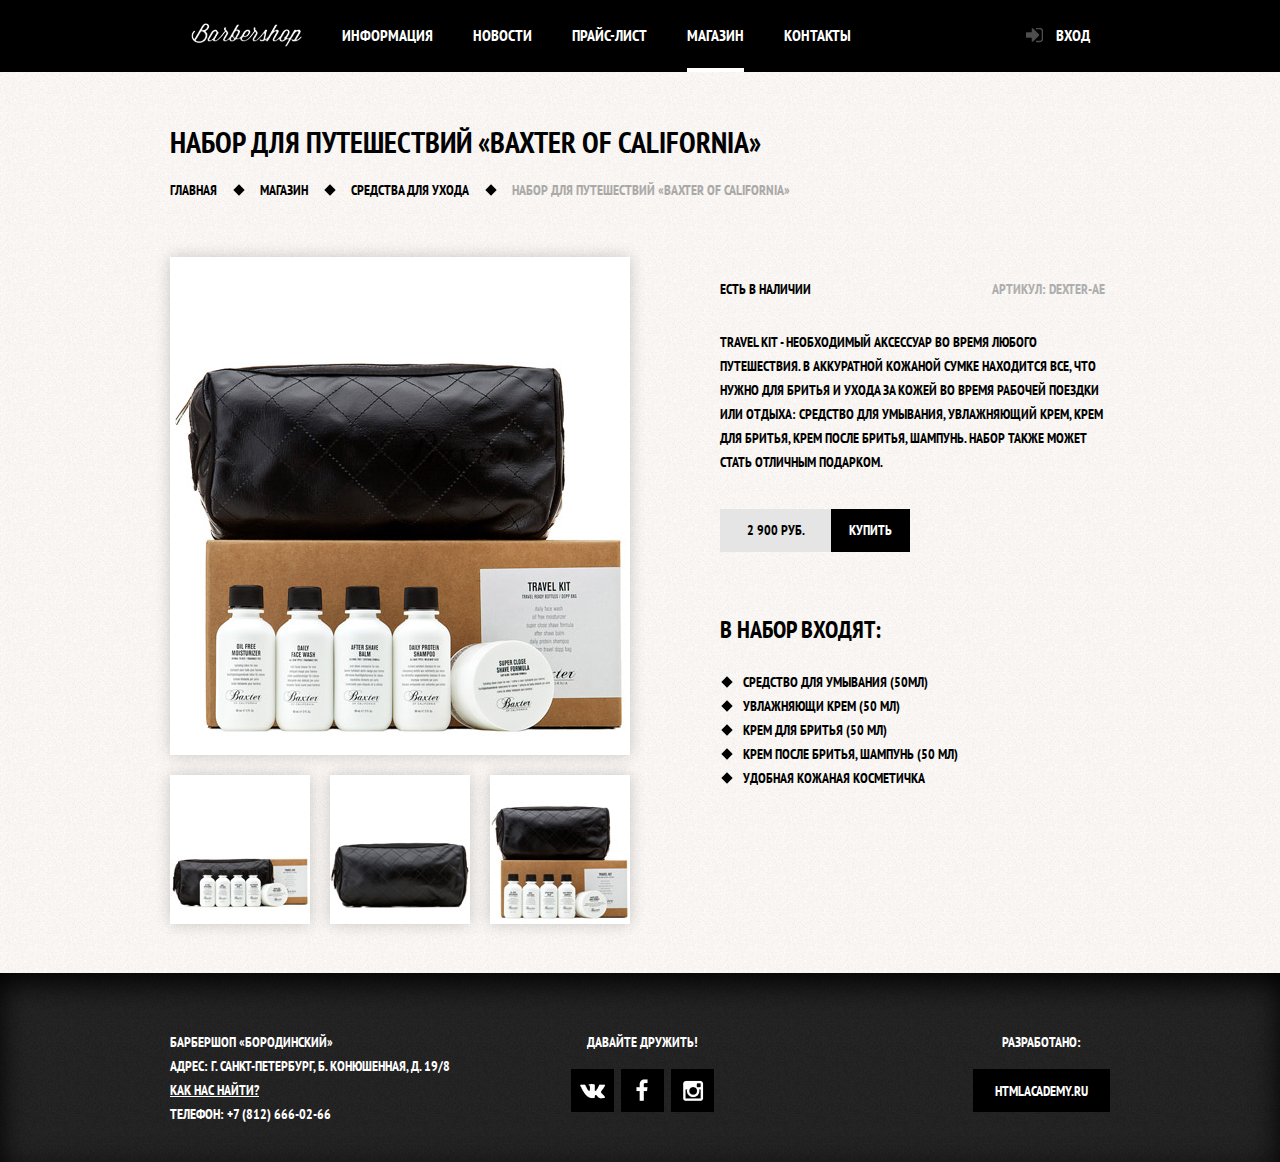
<file: catalog-item.html>
<!DOCTYPE html>
<html lang="ru">
  <head>
    <meta charset="utf-8">
    <title>Набор для путешествий &laquo;Baxter of California&raquo; - Барбершоп «Бородинский»</title>
    <link href="https://fonts.googleapis.com/css?family=PT+Sans+Narrow:400,700&subset=cyrillic" rel="stylesheet">
    <link href="css/normalize.css" rel="stylesheet">
    <link href="css/style.css" rel="stylesheet">
  </head>
  <body class="catalog-item-inner">
    <header class="main-header">
      <div class="container clearfix">
        <nav class="main-navigation clearfix">
          <a class="logo-inner"><img src="img/logo.png" width="111" height="24" alt="Барбершоп"></a>
          <a href="#">Информация</a>
          <a href="#">Новости</a>
          <a href="#">Прайс-лист</a>
          <a class="active-page" href="#">Магазин</a>
          <a href="#">Контакты</a>
        </nav>
        <div class="user-block">
          <a class="login" href="#">Вход</a>
        </div>
      </div>
    </header>
    <main class="container">
      <h1 class="page-title">Набор для путешествий &laquo;Baxter of California&raquo;</h1>
      <div class="breadcrumbs">
        <a href="#">Главная</a>
        <a href="#">Магазин</a>
        <a href="#">Средства для ухода</a>
        <a class="breadcrumbs-active">Набор для путешествий &laquo;Baxter of California&raquo;</a>
      </div>
      <div class="catalog-item clearfix">
        <div class="catalog-item-left">
          <div class="active-gallery-item">
            <img src="img/product-item-3-big.jpg" width="460" height="498" alt="Набор для путешествий &laquo;Baxter of California&raquo;">
          </div>
          <div class="gallery">
            <a href="#"><img src="img/product-item-1.jpg" width="140" height="149" alt="Набор для путешествий &laquo;Baxter of California&raquo;"></a>
            <a href="#"><img src="img/product-item-2.jpg" width="140" height="149" alt="Набор для путешествий &laquo;Baxter of California&raquo;"></a>
            <a href="#"><img src="img/product-item-3.jpg" width="140" height="149" alt="Набор для путешествий &laquo;Baxter of California&raquo;"></a>
          </div>
        </div>
        <div class="catalog-item-right">
          <div class="description">
            <header class="description-header clearfix">
              <div class="product-status">Есть в наличии</div>
              <div class="vendor-code">Артикул: Dexter-AE</div>
            </header>
            <p>Travel kit - необходимый аксессуар во время любого
               путешествия. В аккуратной кожаной сумке находится все, что
               нужно для бритья и ухода за кожей во время рабочей поездки
               или отдыха: средство для умывания, увлажняющий крем, крем
               для бритья, крем после бритья, шампунь. Набор также может
               стать отличным подарком.
            </p>
            <div class="products-panel">
                <span class="price">2 900 руб.</span>
                <a class="btn btn-buy" href="#">Купить</a>
            </div>
          </div>
          <div class="consist">
            <h2 class="list-title">В набор входят:</h2>
            <ul class="list-items">
              <li>Средство для умывания (50мл)</li>
              <li>Увлажняющи крем (50 мл)</li>
              <li>Крем для бритья (50 мл)</li>
              <li>Крем после бритья, шампунь (50 мл)</li>
              <li>Удобная кожаная косметичка</li>
            </ul>
          </div>
        </div>
      </div>
    </main>
    <footer class="main-footer">
      <div class="container clearfix">
        <section class="footer-contacts">
          Барбершоп «Бородинский»<br>
          Адрес: г. Санкт-Петербург, Б. Конюшенная, д. 19/8<br>
          <a href="#">Как нас найти?</a><br>
          Телефон: <a class="phone" href="tel:+78126660266">+7 (812) 666-02-66</a>
        </section>
        <section class="footer-social">
          <p>Давайте дружить!</p>
          <div class="socials">
            <a class="btn btn-social-vk" href="#">Вконтакте</a>
            <a class="btn btn-social-fb" href="#">Фейсбук</a>
            <a class="btn btn-social-inst" href="#">Инстаграм</a>
          </div>
        </section>
        <section class="footer-copyright">
          <p>Разработано:</p>
          <a class="btn" href="https://htmlacademy.ru">HTMLACADEMY.RU</a>
        </section>
      </div>
    </footer>
  </body>
</html>
</file>
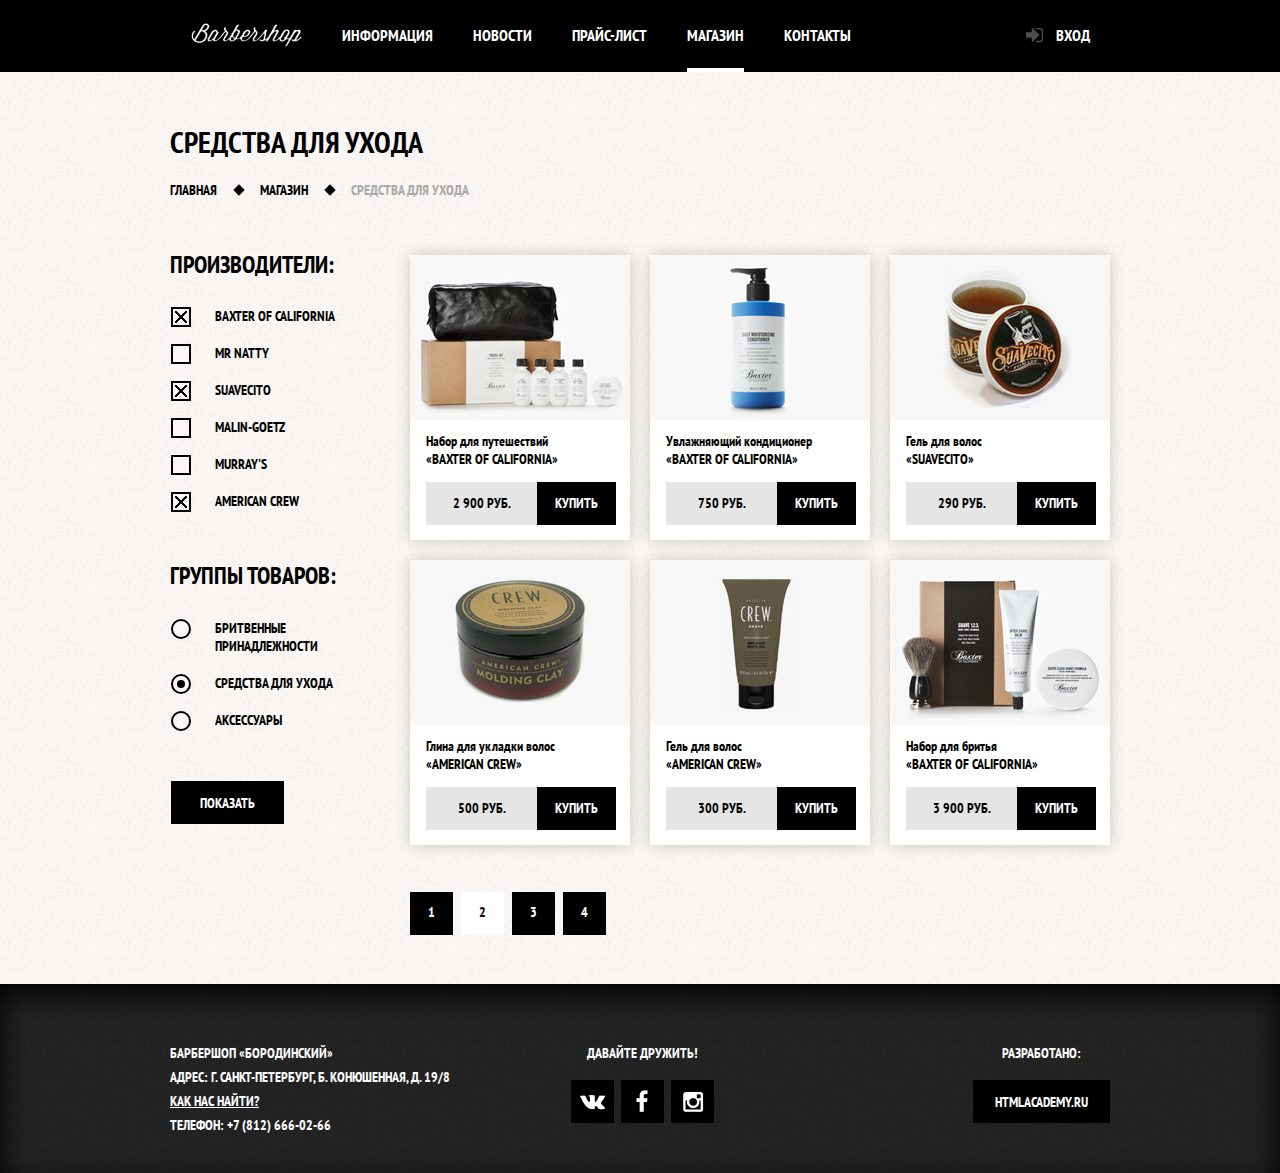
<file: catalog.html>
<!DOCTYPE html>
<html lang="ru">
  <head>
    <meta charset="utf-8">
    <title>Средства для ухода - Барбершоп «Бородинский»</title>
    <link href="https://fonts.googleapis.com/css?family=PT+Sans+Narrow:400,700&subset=cyrillic" rel="stylesheet">
    <link href="css/normalize.css" rel="stylesheet">
    <link href="css/style.css" rel="stylesheet">
  </head>
  <body>
    <header class="main-header">
      <div class="container clearfix">
        <nav class="main-navigation clearfix">
          <a class="logo-inner" href="#"><img src="img/logo.png" width="111" height="24" alt="Барбершоп Бородинский"></a>
          <a href="#">Информация</a>
          <a href="#">Новости</a>
          <a href="#">Прайс-лист</a>
          <a class="active-page" href="#">Магазин</a>
          <a href="#">Контакты</a>
        </nav>
        <div class="user-block">
          <a class="login" href="#">Вход</a>
        </div>
      </div>
    </header>
    <main class="container">
      <h1 class="page-title">Средства для ухода</h1>
      <div class="breadcrumbs">
        <a href="#">Главная</a>
        <a href="#">Магазин</a>
        <a class="breadcrumbs-active">Средства для ухода</a>
      </div>
      <div class="catalog clearfix">
        <div class="catalog-filters">
          <form action="#" method="post">
            <div class="filters-item manufacturers">
              <h2 class="filters-title">Производители:</h2>
              <input type="checkbox" name="baxter-of-california" id="mf-cb1" checked>
              <label for="mf-cb1">Baxter of California</label>
              <input type="checkbox" name="mr-natty" id="mf-cb2">
              <label for="mf-cb2">Mr Natty</label>
              <input type="checkbox" name="suavecito" id="mf-cb3" checked>
              <label for="mf-cb3">Suavecito</label>
              <input type="checkbox" name="malin-goetz" id="mf-cb4">
              <label for="mf-cb4">Malin-Goetz</label>
              <input type="checkbox" name="murrays" id="mf-cb5">
              <label for="mf-cb5">Murray's</label>
              <input type="checkbox" name="american-crew" id="mf-cb6" checked>
              <label for="mf-cb6">American crew</label>
            </div>
            <div class="filters-item products-groups">
              <h2 class="filters-title">Группы товаров:</h2>
              <input type="radio" name="products-groups-item" id="pg-rb1" value="shaving accessories">
              <label for="pg-rb1"> Бритвенные принадлежности</label>
              <input type="radio" name="products-groups-item" id="pg-rb2" value="preparations for the care" checked>
              <label for="pg-rb2">Средства для ухода</label>
              <input type="radio" name="products-groups-item" id="pg-rb3" value="accessories">
              <label for="pg-rb3">Аксессуары</label>
            </div>
            <button type="submit" class="btn btn-filter">Показать</button>
          </form>
        </div>
        <section class="products clearfix">
          <article class="products-card">
            <div class="products-item">
              <a href="catalog-item.html"><img src="img/product-1.jpg" width="220" height="165" alt="Набор для путешествий &laquo;Baxter of California&raquo;"></a>
              <h2 class="products-item-title">
                <a href="catalog-item.html">Набор для путешествий<span class="products-manufacturer">&laquo;Baxter of California&raquo;</span></a>
              </h2>
            </div>
            <div class="products-panel">
                <span class="price">2 900 руб.</span>
                <a class="btn btn-buy" href="catalog-item.html">Купить</a>
            </div>
          </article>
          <article class="products-card">
            <div class="products-item">
              <a href="#"><img src="img/product-2.jpg" width="220" height="165" alt="Увлажняющий кондиционер &laquo;Baxter of California&raquo;"></a>
              <h2 class="products-item-title">
                <a href="#">Увлажняющий кондиционер<span class="products-manufacturer">&laquo;Baxter of California&raquo;</span></a>
              </h2>
            </div>
            <div class="products-panel">
                <span class="price">750 руб.</span>
                <a class="btn btn-buy" href="#">Купить</a>
            </div>
          </article>
          <article class="products-card">
              <div class="products-item">
                <a href="#"><img src="img/product-3.jpg" width="220" height="165" alt="Гель для волос &laquo;Suavecito&raquo;"></a>
                <h2 class="products-item-title">
                  <a href="#">Гель для волос<span class="products-manufacturer">&laquo;Suavecito&raquo;</span></a>
                </h2>
              </div>
              <div class="products-panel">
                  <span class="price">290 руб.</span>
                  <a class="btn btn-buy" href="#">Купить</a>
              </div>
          </article>
          <article class="products-card">
              <div class="products-item">
                <a href="#"><img src="img/product-4.jpg" width="220" height="165" alt="Глина для укладки волос &laquo;American crew&raquo;"></a>
                <h2 class="products-item-title">
                  <a href="#">Глина для укладки волос<span class="products-manufacturer">&laquo;American crew&raquo;</span></a>
                </h2>
              </div>
              <div class="products-panel">
                  <span class="price">500 руб.</span>
                  <a class="btn btn-buy" href="#">Купить</a>
              </div>
          </article>
          <article class="products-card">
              <div class="products-item">
                <a href="#"><img src="img/product-5.jpg" width="220" height="165" alt="Гель для волос &laquo;American crew&raquo;"></a>
                <h2 class="products-item-title">
                  <a href="#">Гель для волос<span class="products-manufacturer">&laquo;American crew&raquo;</span></a>
                </h2>
              </div>
              <div class="products-panel">
                  <span class="price">300 руб.</span>
                  <a class="btn btn-buy" href="#">Купить</a>
              </div>
          </article>
          <article class="products-card">
              <div class="products-item">
                <a href="#"><img src="img/product-6.jpg" width="220" height="165" alt="Набор для бритья &laquo;Baxter of California&raquo;"></a>
                <h2 class="products-item-title">
                  <a href="#">Набор для бритья<span class="products-manufacturer">&laquo;Baxter of California&raquo;</span></a>
                </h2>
              </div>
              <div class="products-panel">
                  <span class="price">3 900 руб.</span>
                  <a class="btn btn-buy" href="#">Купить</a>
              </div>
          </article>
          <div class="catalog-paginator">
            <a class="btn" href="#">1</a>
            <span class="btn btn-paginator-current">2</span>
            <a class="btn" href="#">3</a>
            <a class="btn" href="#">4</a>
          </div>
        </section>
      </div>
    </main>
    <footer class="main-footer">
      <div class="container clearfix">
        <section class="footer-contacts">
          Барбершоп «Бородинский»<br>
          Адрес: г. Санкт-Петербург, Б. Конюшенная, д. 19/8<br>
          <a href="#">Как нас найти?</a><br>
          Телефон: <a class="phone" href="tel:+78126660266">+7 (812) 666-02-66</a>
        </section>
        <section class="footer-social">
          <p>Давайте дружить!</p>
          <div class="socials">
            <a class="btn btn-social-vk" href="#">Вконтакте</a>
            <a class="btn btn-social-fb" href="#">Фейсбук</a>
            <a class="btn btn-social-inst" href="#">Инстаграм</a>
          </div>
        </section>
        <section class="footer-copyright">
          <p>Разработано:</p>
          <a class="btn" href="https://htmlacademy.ru">HTMLACADEMY.RU</a>
        </section>
      </div>
    </footer>
  </body>
</html>
</file>
<file: css/style.css>
:root { /* Возвращает корневой элемент - html*/
  min-width: 960px;
  margin: 0;
  padding: 0;
  font-size: 14px;
  line-height: 24px;
  font-family: "PT Sans Narrow", "Arial", "Helvetica", sans-serif;
  font-weight: bold;
  color: #000000;
  background: #ffffff url("../img/bg-main.png") repeat;
  text-transform: uppercase;
}

img {
  width: 100%;
  height: auto;
}

.clearfix::after {
  content: "";
  display: table;
  clear: both;
}

.container {
  width: 940px;
  margin: 0 auto;
  padding: 0 10px;
}

/***************************** ХЕДЕР *****************************/

.main-header {
  color: #ffffff;
  background-color: #000000;
}

.main-navigation {
  float: left;
  max-width: 780px;
}

.main-navigation .logo-inner img {
  width: 111px;
  height: 24px;
}

.main-navigation .logo-inner {
  padding: 23px 20px 21px 21px;
}

.main-navigation a {
  float: left;
  padding: 25px 20px 27px;
  font-size: 16px;
  line-height: 20px;
  color: #ffffff;
  text-decoration: none;
}

.main-navigation a:hover {
  background: #242424;
}

.main-navigation .logo-inner:hover {
  background: none;
}

.main-navigation .active-page {
  position: relative;
  background-color: none;
}

.main-navigation .active-page::after {
  content: "";
  position: absolute;
  left: 20px;
  bottom: 0;
  right: 20px;
  height: 4px;
  background-color: #ffffff;
}

.main-navigation .active-page:hover {
  background: none;
}

.user-block {
  float: right;
  max-width: 170px;
}

.login {
  position: relative;
  float: right;
  padding: 25px 20px 20px 50px;
  font-size: 16px;
  line-height: 20px;
  color: #ffffff;
  text-decoration: none;
}

.login:hover {
  background-color: #242424;
}

.login::before {
  content: "";
  position: absolute;
  top: 28px;
  left: 19px;
  width: 18px;
  height: 18px;
  background: transparent url("../img/sprite.png") no-repeat -1px -15px;
  opacity: 0.3;
}

.login:hover::before {
  opacity: 1;
}

/***************************** КОНТЕНТ *****************************/

main.container {
  margin-top: 49px;
}

.page-title {
  margin: 0;
  margin-bottom: 15px;
  padding: 0;
  font-size: 30px;
  line-height: 42px;
}

.breadcrumbs {
  margin-bottom: 48px;
}

.breadcrumbs a {
  position:relative;
  margin-right: 40px;
  color: #000000;
  text-decoration: none;
}

.breadcrumbs .breadcrumbs-active {
  margin-right: 0;
  color: #aba9a7;
}

.breadcrumbs a:not(.breadcrumbs-active):hover {
  text-decoration: underline;
}

.breadcrumbs a::after {
  content: "";
  position: absolute;
  top: 50%;
  right: -26px;
  width: 8px;
  height: 8px;
  margin-top: -4px;
  -webkit-transform: rotate(45deg);
          transform: rotate(45deg);
  background-color: #000000;
  pointer-events: none;
}

.breadcrumbs .breadcrumbs-active::after {
  display: none;
}

/******* КАТАЛОГ ТОВАРОВ *******/

.catalog,
.catalog-item {
  margin-bottom: 43px;
}

.catalog-filters {
  float: left;
  margin: 0;
  padding: 0;
  width: 220px;
}

.filters-item {
  margin-bottom: 51px;
}

.filters-title {
  margin-top: 0;
  margin-bottom: 27px;
  font-size: 24px;
  line-height: 30px;
}

.products-groups .filters-title {
  margin-bottom: 28px;
}

input[type="checkbox"],
input[type="radio"] {
  margin: 0;
  padding: 0;
  border:none;
  outline: none;
  display: none;
}

input[type="checkbox"] + label,
input[type="radio"] + label {
  position: relative;
  display: block;
  margin-bottom: 19px;
  padding-left: 45px;
  font-size: 14px;
  line-height: 18px;
  cursor: pointer;
}

input[type="checkbox"] + label::before,
input[type="radio"] + label::before {
  content: "";
  position: absolute;
  top: 0;
  left: 1px;
  width: 16px;
  height: 16px;
  border: 2px solid #000000;
  background-color: #f9f6f3;
}

input[type="checkbox"]:checked + label::after {
  content: "";
  position: absolute;
  top: 4px;
  left: 5px;
  width: 12px;
  height: 12px;
  background: transparent url("../img/sprite.png") no-repeat 0 -59px;
}

input[type="radio"] + label::before {
  border-radius: 50%;
}

input[type="radio"]:checked + label::after {
  content: "";
  position: absolute;
  top: 6px;
  left: 7px;
  width: 8px;
  height: 8px;
  background-color: #000000;
  border-radius: 50%;
}

input[type="checkbox"]:not(:disabled) + label:active,
input[type="checkbox"]:not(:disabled) + label:hover,
input[type="radio"]:not(:disabled) + label:active,
input[type="radio"]:not(:disabled) + label:hover {
  color: #663d15;
}

input[type="checkbox"]:disabled + label,
input[type="checkbox"]:disabled + label::before,
input[type="checkbox"]:disabled + label::after,
input[type="radio"]:disabled + label,
input[type="radio"]:disabled + label::before,
input[type="radio"]:disabled + label::after {
  color: #aba9a7;
  cursor: default;
}

.btn {
  display: inline-block;
  box-sizing: border-box;
  margin-right: -4px;
  height: 43px;
  font-size: 14px;
  line-height: 18px;
  font-family: "PT Sans Narrow", "Arial", "Helvetica", sans-serif;
  font-weight: bold;
  vertical-align: top;
  color: #ffffff;
  text-transform: uppercase;
  text-decoration: none;
  background-color: #000000;
  border: none;
  outline: none;
  cursor: pointer;
}

.btn:hover:not(.btn-paginator-current),
.btn:active:not(.btn-paginator-current) {
  background-color: #663d15;
}

.btn-filter {
  margin-top: 1px;
  margin-left: 1px;
  padding: 13px 29px;
}

.products {
  float: right;
  width: 700px;
  padding-top: 5px;
}

.products-card {
  float: left;
  width: 188px;
  margin-right: 20px;
  margin-bottom: 20px;
  padding: 0 16px;
  background-color: #ffffff;
  box-shadow: 0 0 15px 0 rgba(0, 0, 0, 0.2);
}

.products-card:hover {
  box-shadow: 0 0 25px 5px rgba(0, 0, 0, 0.3);
}

.products-card:nth-child(3n+3) {
  margin-right: 0;
}

.products-card img {
  width: 220px;
  height: 165px;
  margin: 0 -16px;
  margin-bottom: 5px;
}

.products-card .products-item-title {
  margin: 0;
  margin-bottom: 14px;
  padding: 0;
  font-size: 14px;
  line-height: 18px;
  text-transform: none;
}

.products-item a {
  color: #000000;
  text-decoration: none;
}

.products-manufacturer {
  display: block;
  text-transform: uppercase;
}

.products-card .products-panel {
  margin-bottom: 15px;
}

.products-panel .price {
  display: inline-block;
  min-width: 92px;
  margin-right: -4px;
  padding: 0 10px;
  text-align: center;
  vertical-align: middle;
  line-height: 43px;
  background-color: #e5e5e5;
}

.products-panel .btn-buy {
  min-width: 78px;
  padding: 12px 18px;
}

.catalog-paginator {
  float: left;
  width: 700px;
  margin-top: 27px;
}

.catalog-paginator .btn {
  display: inline-block;
  box-sizing: border-box;
  min-width: 43px;
  margin-right: 5px;
  padding: 0 10px;
  text-align: center;
  vertical-align: middle;
  line-height: 40px;
}

.btn-paginator-current {
  color: #000000;
  background-color: #ffffff;
  cursor: default;
}

/******* КАРТОЧКА ТОВАРА *******/

.catalog-item-inner .breadcrumbs {
  margin-bottom: 55px;
}

.catalog-item-left {
  float: left;
  width: 460px;
}

.active-gallery-item {
  width: 460px;
  height: 498px;
  margin-bottom: 20px;
  box-shadow: 0 0 15px 0 rgba(0, 0, 0, 0.2);
}

.active-gallery-item img {
  width: 460px;
  height: 498px;
}

.gallery a {
  float: left;
  width: 140px;
  height: 149px;
  margin-right: 20px;
  box-shadow: 0 0 15px 0 rgba(0, 0, 0, 0.2);
}

.gallery img {
  width: 140px;
  height: 149px;
}

.gallery a:last-child {
  margin-right: 0;
}

.catalog-item-right {
  float: right;
  width: 390px;
  padding-top: 20px;
}

.description {
  max-width: 385px;
  margin-bottom: 63px;
}

.description-header {
  margin-bottom: 29px;
}

.product-status {
  float: left;
}

.vendor-code {
  float: right;
  color: #aeaeae;
}

.description p {
  margin-bottom: 35px;
}

.list-title {
  margin: 0;
  margin-bottom: 25px;
  padding: 0;
  font-size: 24px;
  line-height: 30px;
}

.list-items {
  margin: 0;
  padding: 0;
  padding-left: 3px;
  list-style: none;
}

.list-items li {
  position: relative;
  padding-left: 20px;
}

.list-items li::before {
  content: "";
  position: absolute;
  top: 50%;
  right: 0;
  width: 8px;
  height: 8px;
  margin-top: -4px;
  -webkit-transform: rotate(45deg);
          transform: rotate(45deg);
  background-color: #000000;
}

.list-items li::before {
  left: 0;
}

/***************************** ФУТЕР *****************************/

.main-footer {
  margin-top: 49px;
  padding-top: 57px;
  padding-bottom: 36px;
  color: #ffffff;
  background: #252525 url("../img/bg-footer.png") repeat;
  box-shadow: inset 0 10px 30px 0 #000000;
}

.footer-contacts {
  float: left;
  width: 320px;
  margin-right: 62px;
}

.footer-contacts a {
  color: #ffffff;
}

.footer-contacts a:last-child,
.footer-contacts a:hover {
  text-decoration: none;
}

.footer-contacts .phone:hover {
  cursor: default;
}

.footer-social {
  float: left;
  width: 180px;
  text-align: center;
}

.footer-social p {
  margin: 0;
  margin-bottom: 15px;
}

.socials .btn {
  display: inline-block;
  width: 43px;
  margin: 0 2px;
  font-size: 0;
  vertical-align: top;
  text-decoration: none;
  background: #000000 url("../img/sprite.png") no-repeat;
}

.socials .btn:hover {
  background-color: #ffffff;
}

.socials .btn-social-vk {
  background-position: 9px -447px;
}

.socials .btn-social-fb {
  background-position: 15px -171px;
}

.socials .btn-social-inst {
   background-position: 12px -313px;
}

.socials .btn-social-vk:hover {
  background-position: 9px -381px;
}

.socials .btn-social-fb:hover {
  background-position: 15px -100px;
}

.socials .btn-social-inst:hover {
  background-position: 12px -242px;
}

.footer-copyright {
  float: right;
  max-width: 180px;
}

.footer-copyright p {
  margin: 0;
  margin-bottom: 15px;
  text-align: center;
}

.footer-copyright .btn {
  margin-right: 0;
  padding: 13px 22px;
}

.footer-copyright .btn:hover {
  color: #000000;
  background-color: #ffffff;
}
</file>
